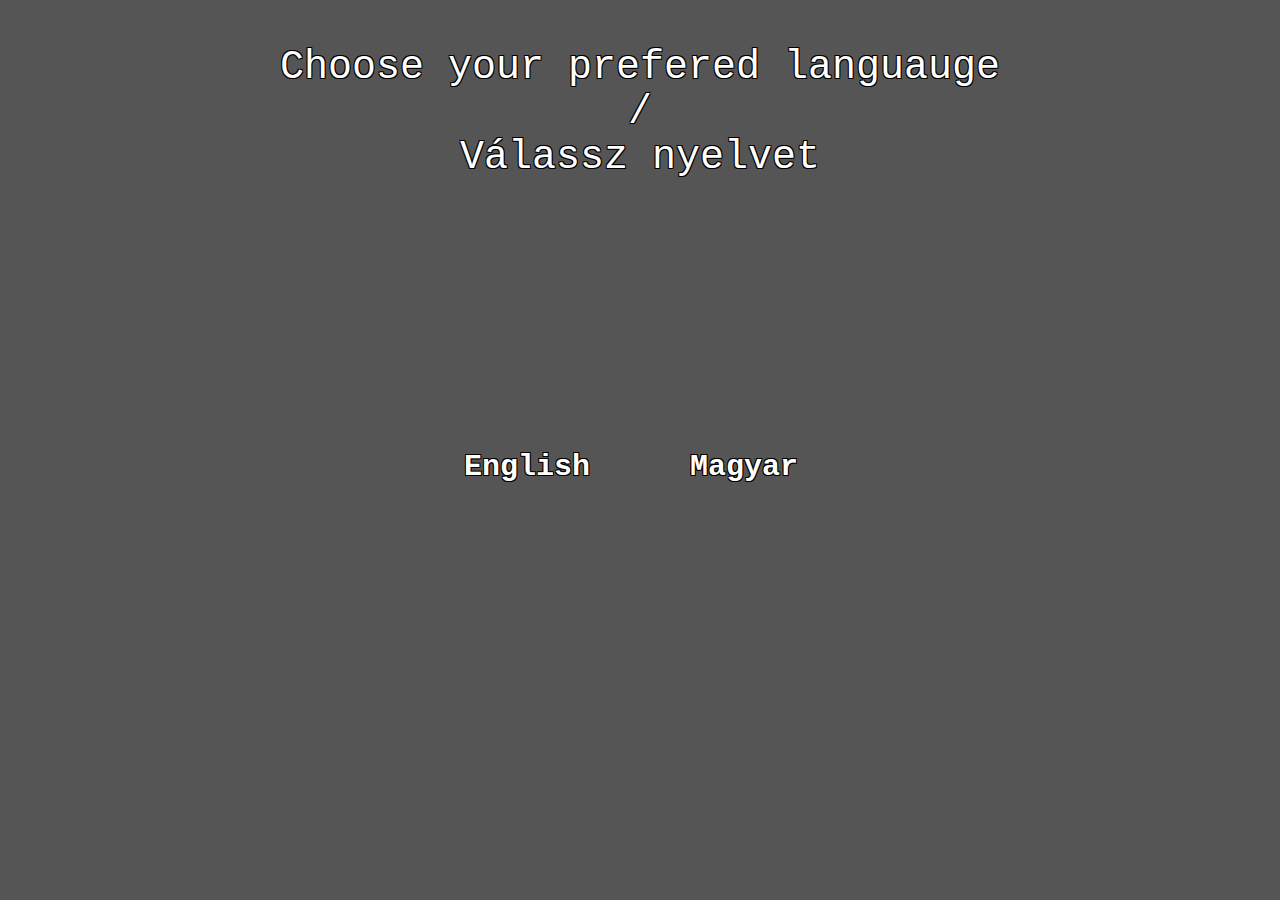
<file: index.html>
<!DOCTYPE html>
<html lang="en">
<head>
    <meta charset="UTF-8">
    <meta name="viewport" content="width=device-width, initial-scale=1.0">
    <title>Zagyvai Péter WebPortfolio</title>
    <link rel="stylesheet" href="styles/index.css">
</head>
<body>
    <div class="text">
        Choose your prefered languauge
        <br/>
        /
        <br/>
        Válassz nyelvet
    </div>
    <div class="eng" onmouseover="bgToUk()">
        <a href="cv_en.html">
            <div class="links" >
                English
            </div>
        </a>
    </div>
    <div class="hun" onmouseover="bgToHun()">
        <a href="cv_hu.html">
            <div class="links">
                Magyar
            </div>
        </a>
    </div>

    <!--script-->
    <script src="js/index.js"></script>

</body>
</html>
</file>
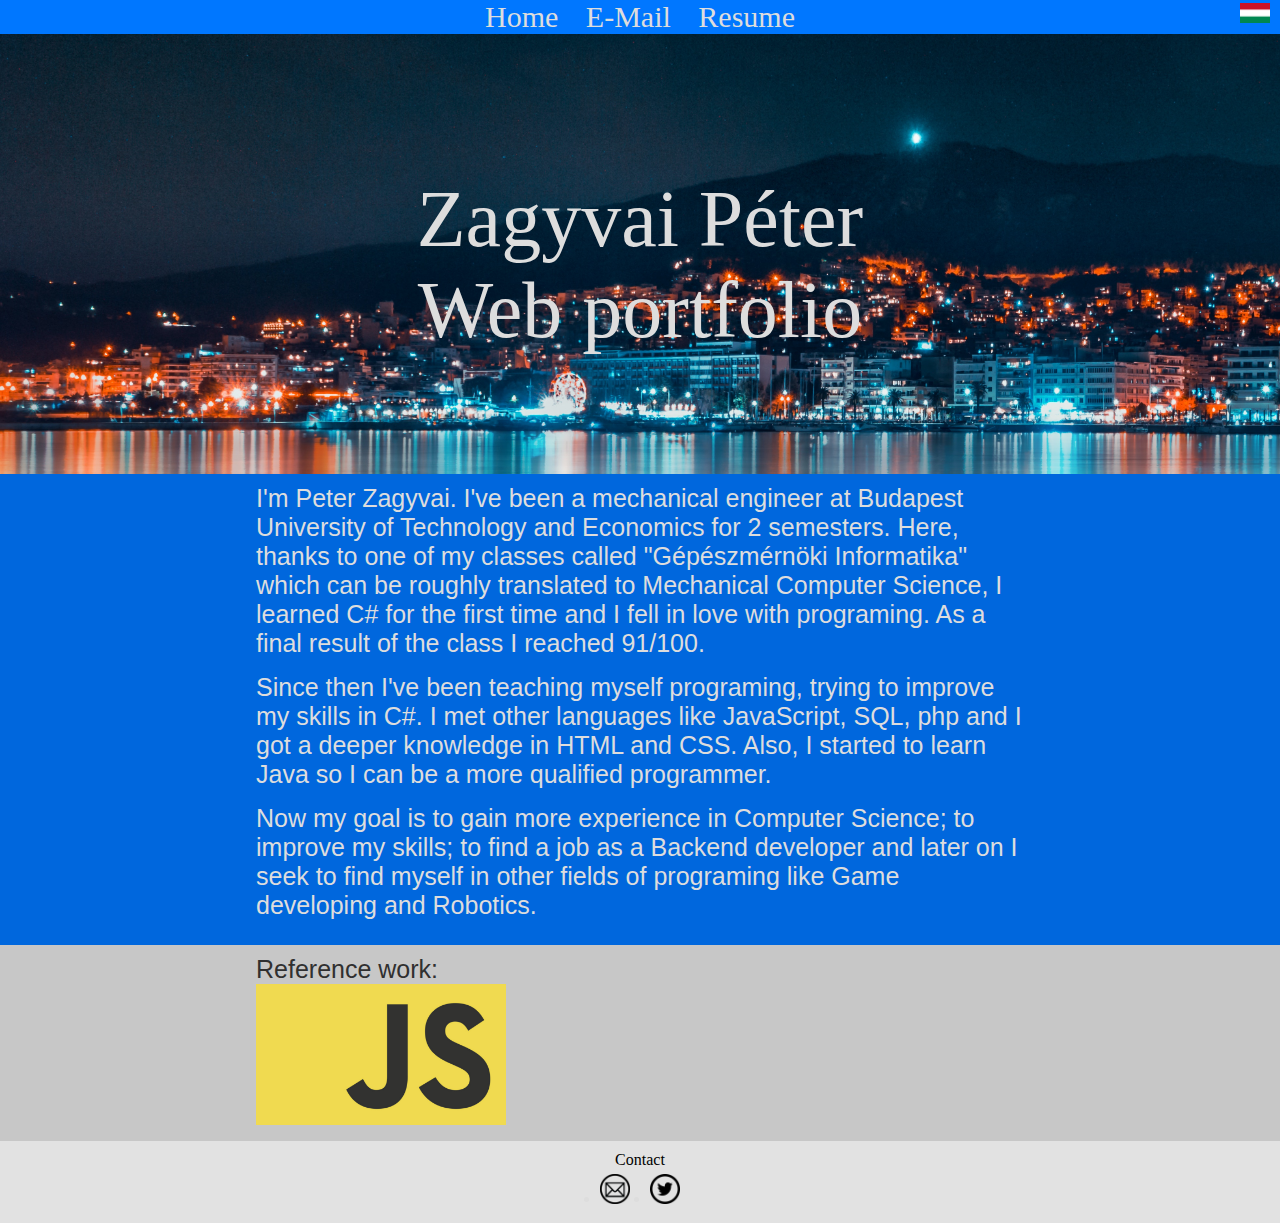
<file: cv_en.html>
<!DOCTYPE html>
<html lang="en">
<head>
    <meta charset="UTF-8">
    <meta name="viewport" content="width=device-width, initial-scale=1.0">
    <title>Zagyvai Péter portfolio EN</title>
    <link rel="stylesheet" href="styles/cv.css">
</head>
<body>
     <nav>
        <div class="navigation">
            <a href="cv_en.html">Home</a>
            <a href="mailto:zagyvaipeter@gmail.com">E-Mail</a>
            <a href="cv_en.pdf">Resume</a>     
        </div>
        <a id="change-to-other-language" href="cv_hu.html"><img src="images/hu_index.png" width="30px" /> </a>
    </nav>
    <header>
        Zagyvai Péter <br>
        Web portfolio
    </header>
    <main>
        <div class="content">
            <p>
                I'm Peter Zagyvai. I've been a mechanical engineer at Budapest University of Technology and Economics for 2 semesters.
                Here, thanks to one of my classes called "Gépészmérnöki Informatika" which can be roughly translated to Mechanical Computer Science, I learned C# for the first time and I fell in love with programing.
                As a final result of the class I reached 91/100.
            </p>
            <p>
                Since then I've been teaching myself programing, trying to improve my skills in C#. I met other languages like JavaScript, SQL, php and I got a deeper knowledge in HTML and CSS.
                 Also, I started to learn Java so I can be a more qualified programmer.
            </p>
            <p>
                Now my goal is to gain more experience in Computer Science; to improve my skills; to find a job as a Backend developer and later on I seek to find myself in other fields of programing like Game developing and Robotics.
            </p>
        </div>
        <div class="reference">
            Reference work: <br>
            <a href="pages/js_chalanges/js_challenges_en.html"><img width="250px" src="images/js.png"></a>
        </div>
    </main>
    <footer>
        Contact
        <ul>
            <li><a href="mailto:zagyvaipeter@gmail.com"><img width="30px" src="images/email.png" alt=""></a></li>
            <li><a href="https://twitter.com/IamPetor"><img width="30px" src="images/twitter.png" alt=""></a></li>
        </ul>
    </footer>
</body>
</html>
</file>
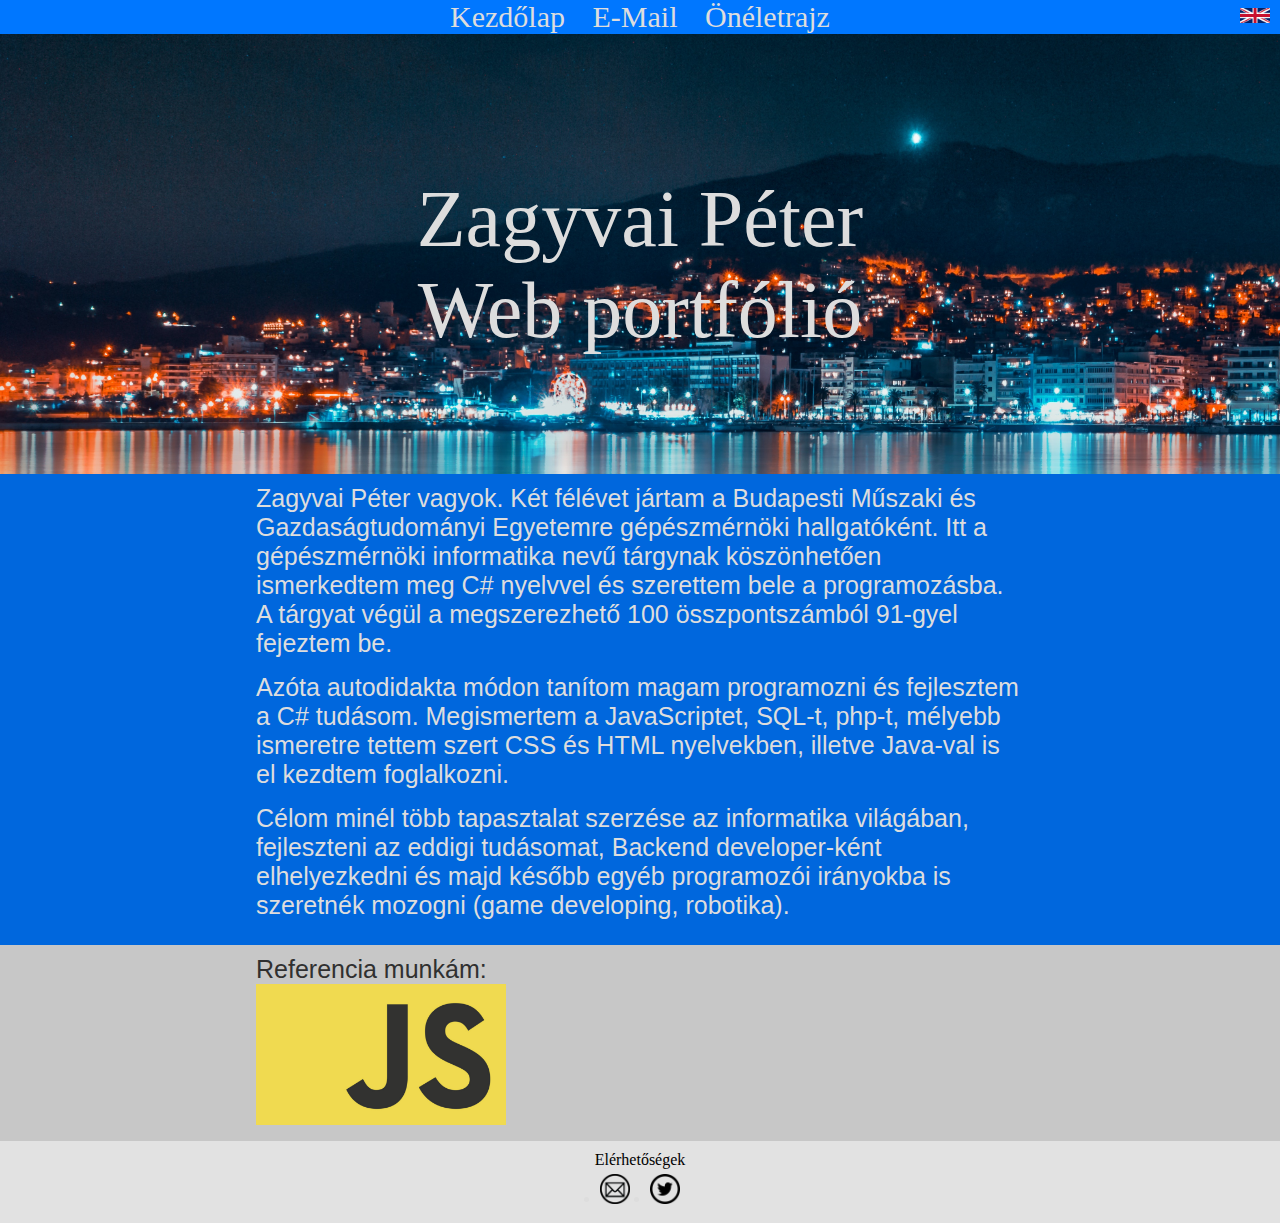
<file: cv_hu.html>
<!DOCTYPE html>
<html lang="en">
<head>
    <meta charset="UTF-8">
    <meta name="viewport" content="width=device-width, initial-scale=1.0">
    <title>Zagyvai Péter portfolio HU</title>
    <link rel="stylesheet" href="styles/cv.css">
</head>
<body>
     <nav>
        <div class="navigation">
            <a href="cv_hu.html">Kezdőlap</a>
            <a href="mailto:zagyvaipeter@gmail.com">E-Mail</a>
            <a href="cv.pdf">Önéletrajz</a>     
        </div>
        <a id="change-to-other-language" href="cv_en.html"><img src="images/uk_index.png" width="30px" /> </a>
    </nav>
    <header>
        Zagyvai Péter <br>
        Web portfólió
    </header>
    <main>
        <div class="content">
            <p>
                Zagyvai Péter vagyok. Két félévet jártam a Budapesti Műszaki és Gazdaságtudományi Egyetemre gépészmérnöki hallgatóként.
                Itt a gépészmérnöki informatika nevű tárgynak köszönhetően ismerkedtem meg C# nyelvvel és szerettem bele a programozásba.
                A tárgyat végül a megszerezhető 100 összpontszámból 91-gyel fejeztem be.
            </p>
            <p>
                Azóta autodidakta módon tanítom magam programozni és fejlesztem a C# tudásom. Megismertem a JavaScriptet, SQL-t, php-t,
                mélyebb ismeretre tettem szert CSS és HTML nyelvekben, illetve Java-val is el kezdtem foglalkozni.
            </p>
            <p>
                Célom minél több tapasztalat szerzése az informatika világában, fejleszteni az eddigi tudásomat,
                 Backend developer-ként elhelyezkedni és majd később egyéb programozói irányokba is szeretnék mozogni (game developing, robotika).
            </p>
        </div>
        <div class="reference">
            Referencia munkám: <br>
            <a href="pages/js_chalanges/js_challenges_hu.html"><img width="250px" src="images/js.png"></a>
        </div>
    </main>
    <footer>
        Elérhetőségek
        <ul>
            <li><a href="mailto:zagyvaipeter@gmail.com"><img width="30px" src="images/email.png" alt=""></a></li>
            <li><a href="https://twitter.com/IamPetor"><img width="30px" src="images/twitter.png" alt=""></a></li>
        </ul>
    </footer>
</body>
</html>
</file>
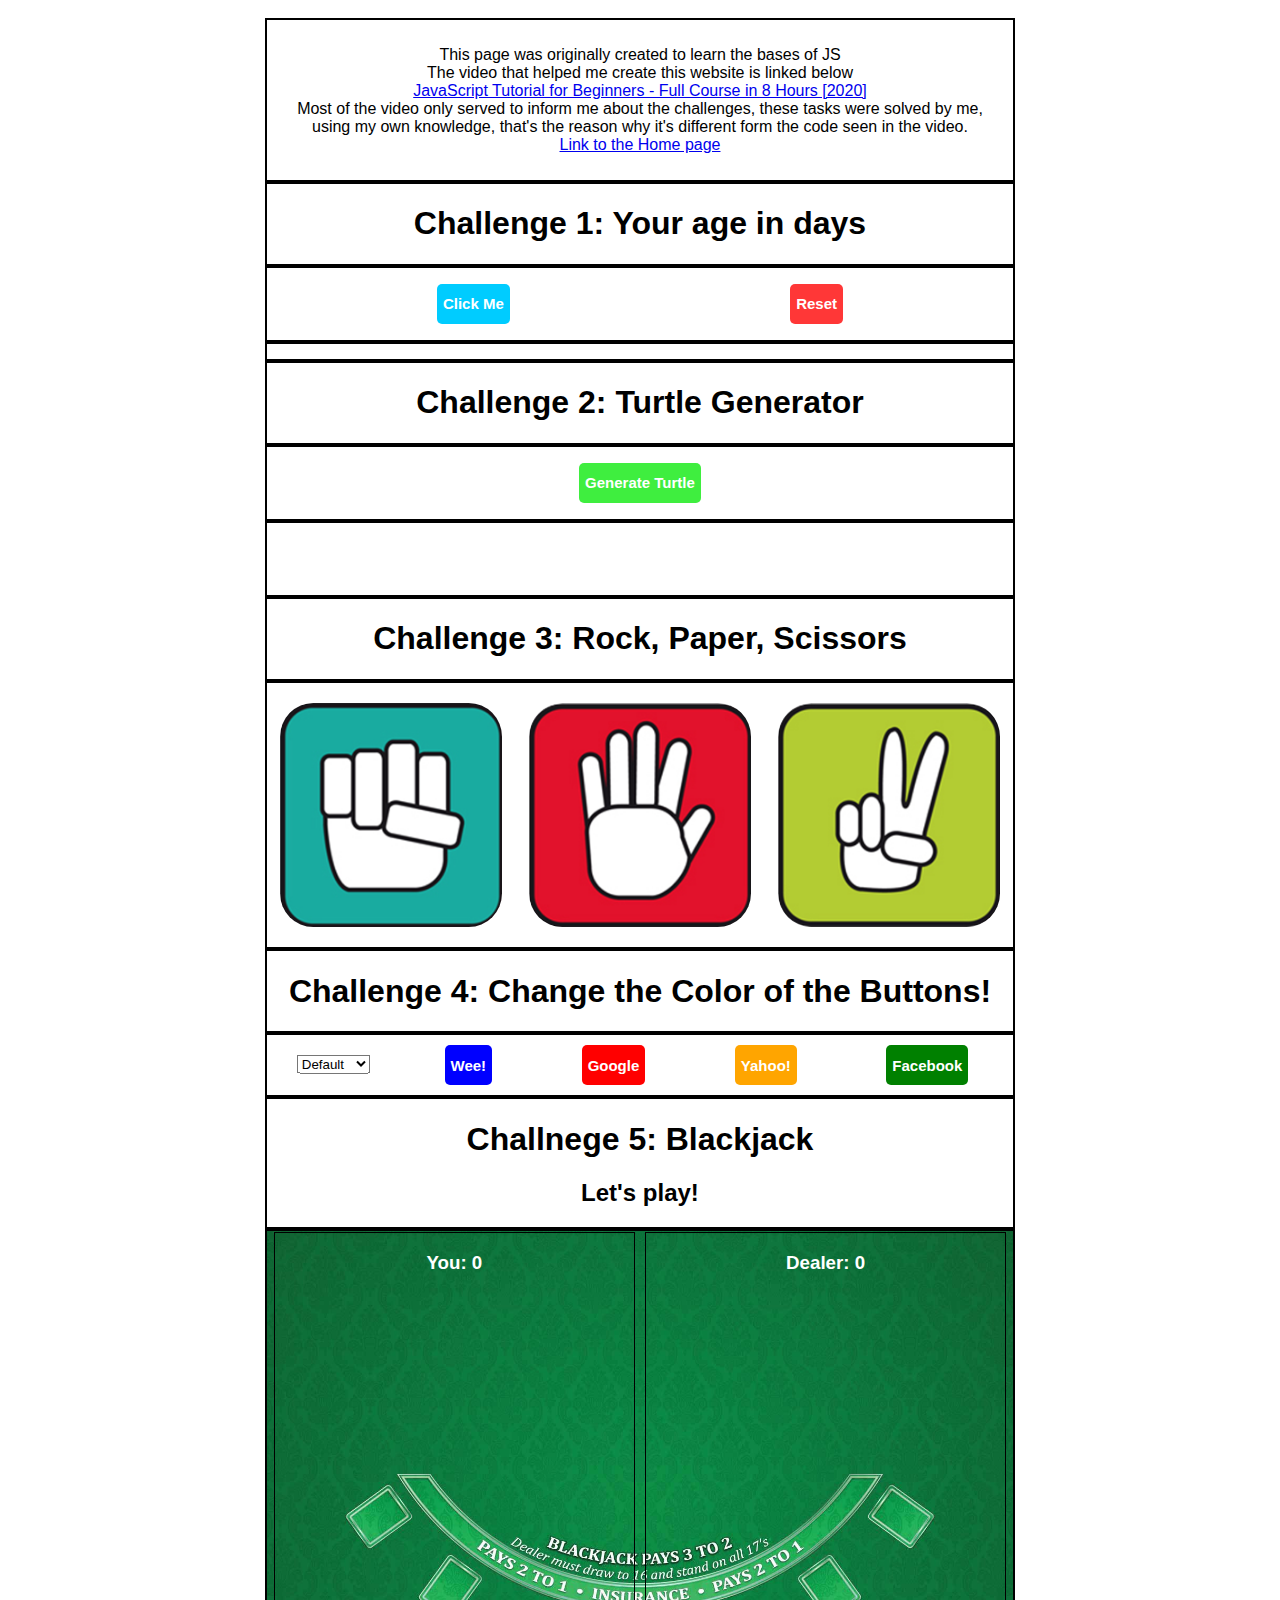
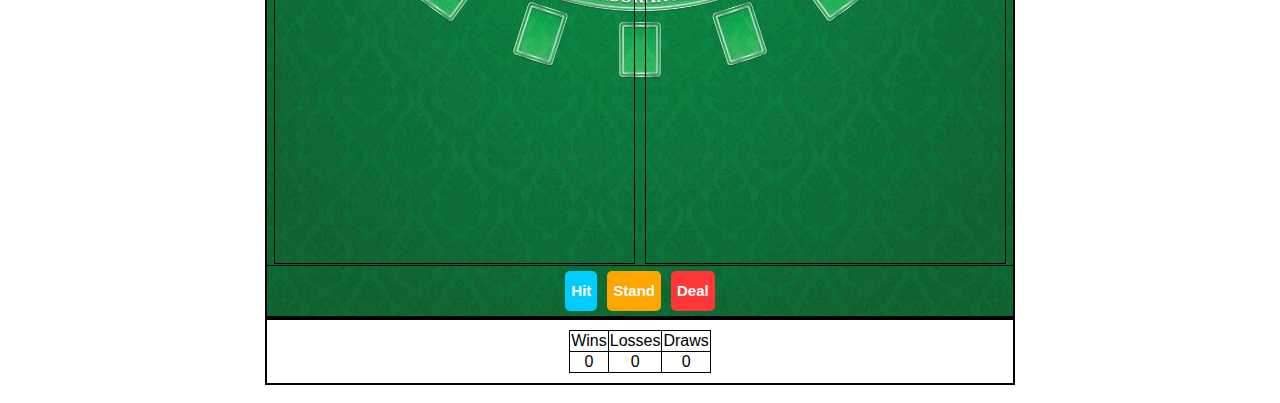
<file: pages/js_chalanges/js_challenges_en.html>
<!DOCTYPE html>
<html lang="en">
<head>
    <meta charset="UTF-8">
    <meta name="viewport" content="width=device-width, initial-scale=1.0">
    <title>JS Chalenges</title>
    <link rel="stylesheet" href="style.css">
    <link rel="shortcut icon" href="favicon/favicon.ico" type="image/x-icon">
</head>
<body>
    
    <div>
        <p id="pre">
        This page was originally created to learn the bases of JS <br>
        The video that helped me create this website is linked below<br>
        <a href="https://www.youtube.com/watch?v=Qqx_wzMmFeA&t=22132s">JavaScript Tutorial for Beginners - Full Course in 8 Hours [2020]</a> <br>
        Most of the video only served to inform me about the challenges, these tasks were solved by me, using my own knowledge, that's the reason why it's different form the code seen in the video. <br>
        <a href="../../cv_hu.html">Link to the Home page</a>        
        </p>
    </div>        
    
    <!--challenge 1:-->
    <div>
        <h1>Challenge 1: Your age in days</h1>
    </div>
    <div class="buttons">
        <ul>
            <li><button id="birthDayButton">Click Me</button></li>
            <li><button id="birthDayReset">Reset</button></li>
        </ul>
    </div>
    <div class="first-challenge-parent-selection">
        <div id="ageResult"></div>
    </div>

    <!--challenge 2:-->

    <div>
        <h1>Challenge 2: Turtle Generator</h1>
    </div>
    <div class="buttons">
        <ul>
            <li><button id="catGeneratorButton">Generate Turtle</button></li>
        </ul>
    </div>
    <div>
        <ul id="generatedCatsList"></ul>
    </div>

    <!--Challenge 3:-->

    <div>
        <h1>Challenge 3: Rock, Paper, Scissors</h1>
    </div>
    <div>
        <div class="rock-paper-scissors" id="rpsStart">
            <img id="rock" src="img/rock.png" alt="" onclick="rpsGame(this)">
            <img src="img/paper.png" alt="" id="paper" onclick="rpsGame(this)">
            <img src="img/scissors.png" alt="" id="scissors" onclick="rpsGame(this)"> 
        </div>
        <div id="rpsResult" class=" hide"></div>
    </div>

    <!--Challenge 4:-->

    <div>
        <h1>Challenge 4: Change the Color of the Buttons!</h1>
    </div>
    <div class="flex-box">
        <form action="">
            <select name="backdrop" id="background" onchange="buttonColorChange(this)">
                <option value="default">Default</option>
                <option value="red">Red</option>
                <option value="green">Green</option>
                <option value="orange">Yellow</option>
                <option value="blue">Blue</option>
                <option value="violet">Violet</option>
                <option value="random">Random</option>
            </select>
        </form>
        <button style="background: blue;" onclick="colorChanger('random',document.getElementsByTagName('button'))">Wee!</button>
        <button style="background: red;" onclick="dealingcardSFX.play()">Google</button>
        <button style="background: orange;">Yahoo!</button>
        <button style="background: green;">Facebook</button>
    </div>

    <!--Challenge 5:-->

    <div id="blackjack">
        <h1>Challnege 5: Blackjack</h1>
        <h2>Let's play</h2>
    </div>
    <div class="blackjack">
        <div class="bj-left">
            <h3>You: 0</h3>
            <img src="" alt="">
        </div>
        <div class="bj-right">
            <h3>Dealer: 0</h3>
        </div>
        <div class="bj-buttons">
            <ul>
                <li><button id="bjHit">Hit</button></li>
                <li><button id="bjStand">Stand</button></li>
                <li><Button id="bjDeal">Deal</Button></li>
            </ul>
        </div>
    </div>
    <div>
            <table id='bjTable'>
                <tr>
                    <td>Wins</td>
                    <td>Losses</td>
                    <td>Draws</td>
                </tr>
                <tr>
                    <td id="bjWins">0</td>
                    <td id="bjLosses">0</td>
                    <td id="bjDraws">0</td>
                </tr>
            </table>
    </div>

    <!--SCRIPT-->
    <script src="index_script.js"></script>
</body>
</html>
</file>
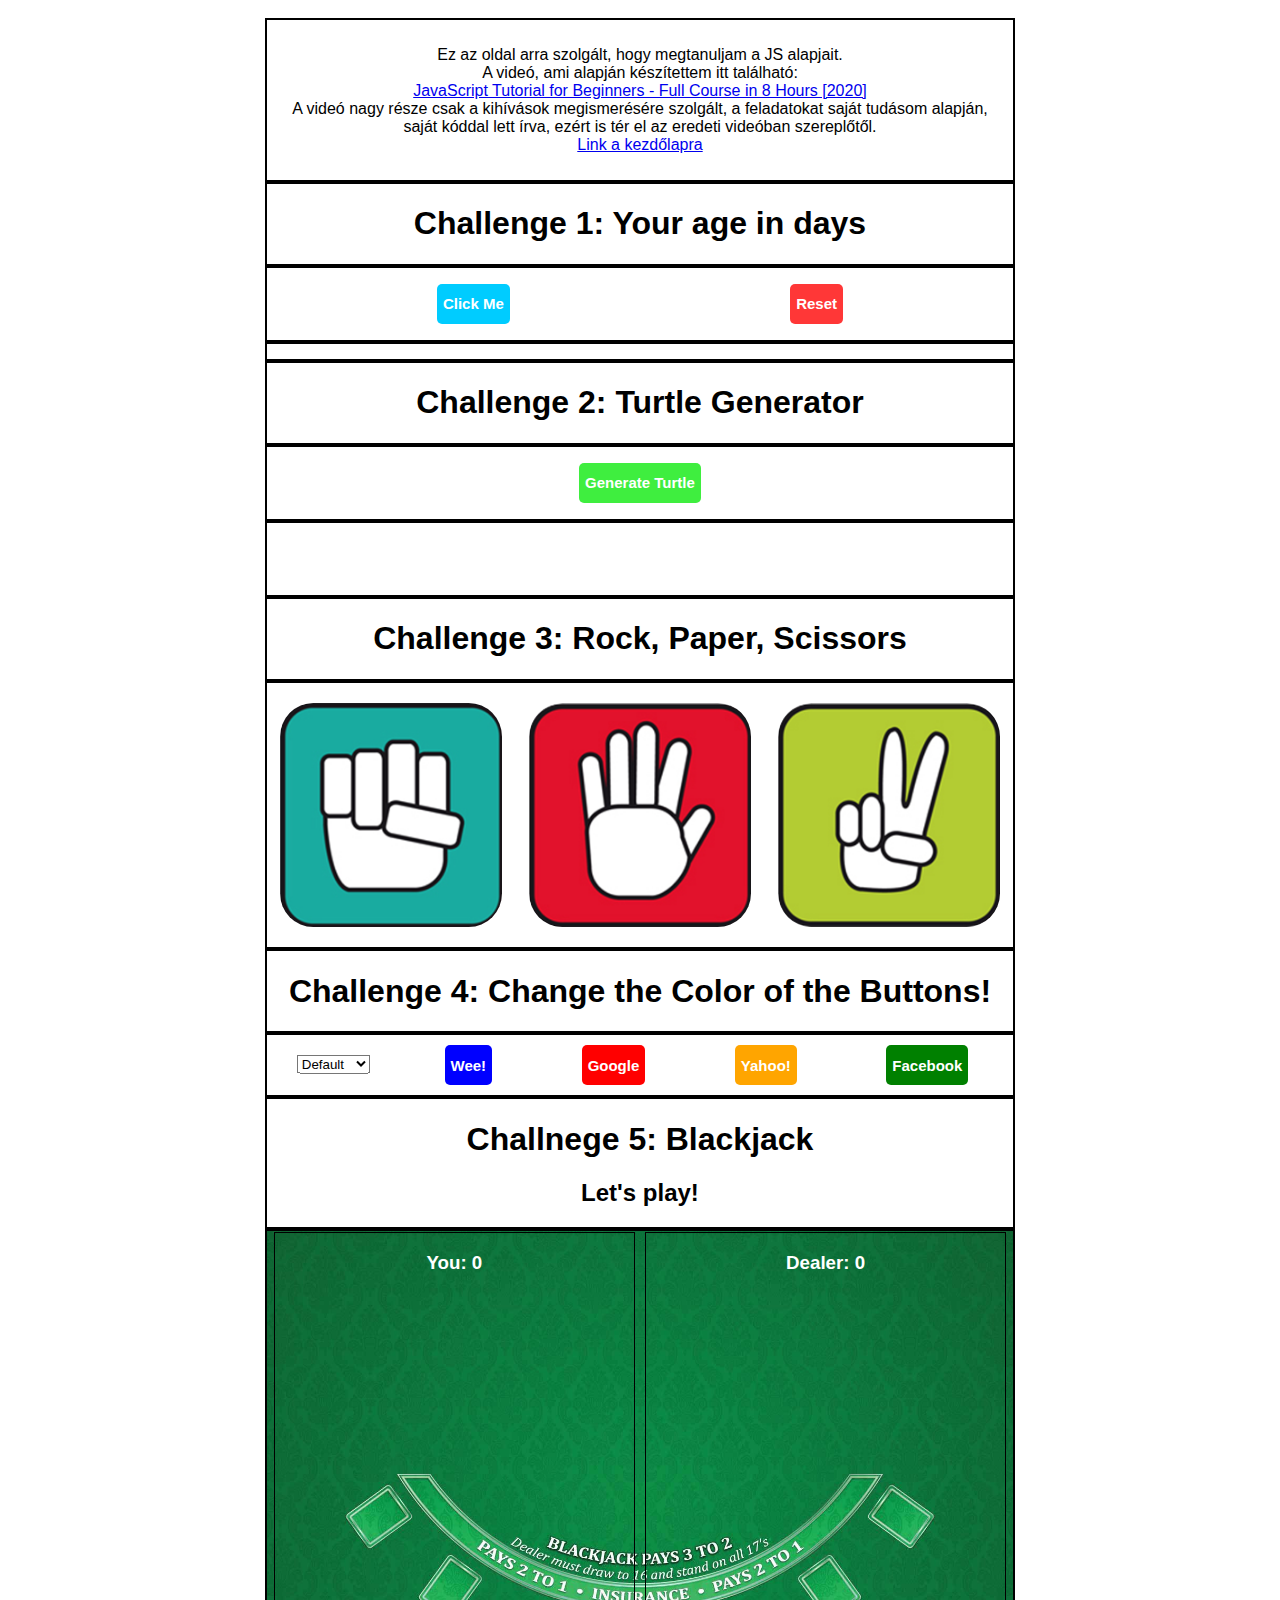
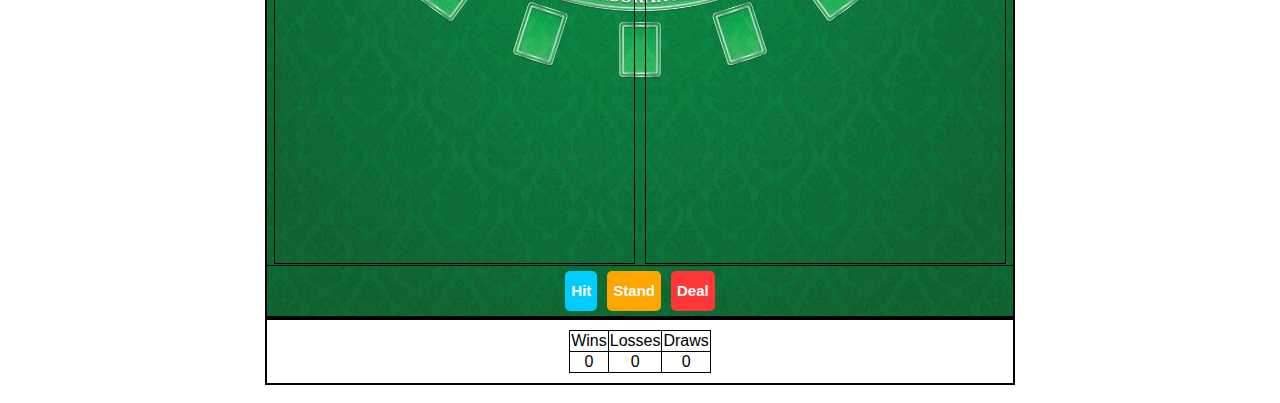
<file: pages/js_chalanges/js_challenges_hu.html>
<!DOCTYPE html>
<html lang="en">
<head>
    <meta charset="UTF-8">
    <meta name="viewport" content="width=device-width, initial-scale=1.0">
    <title>JS Chalenges</title>
    <link rel="stylesheet" href="style.css">
    <link rel="shortcut icon" href="favicon/favicon.ico" type="image/x-icon">
</head>
<body>
    
    <div>
        <p id="pre">
        Ez az oldal arra szolgált, hogy megtanuljam a JS alapjait. <br>
        A videó, ami alapján készítettem itt található: <br>
        <a href="https://www.youtube.com/watch?v=Qqx_wzMmFeA&t=22132s">JavaScript Tutorial for Beginners - Full Course in 8 Hours [2020]</a> <br>
        A videó nagy része csak a kihívások megismerésére szolgált, a feladatokat saját tudásom alapján, saját kóddal lett írva, ezért is tér el az eredeti videóban szereplőtől. <br>
        <a href="../../cv_hu.html">Link a kezdőlapra</a>        
        </p>
    </div>        
    
    <!--challenge 1:-->
    <div>
        <h1>Challenge 1: Your age in days</h1>
    </div>
    <div class="buttons">
        <ul>
            <li><button id="birthDayButton">Click Me</button></li>
            <li><button id="birthDayReset">Reset</button></li>
        </ul>
    </div>
    <div class="first-challenge-parent-selection">
        <div id="ageResult"></div>
    </div>

    <!--challenge 2:-->

    <div>
        <h1>Challenge 2: Turtle Generator</h1>
    </div>
    <div class="buttons">
        <ul>
            <li><button id="catGeneratorButton">Generate Turtle</button></li>
        </ul>
    </div>
    <div>
        <ul id="generatedCatsList"></ul>
    </div>

    <!--Challenge 3:-->

    <div>
        <h1>Challenge 3: Rock, Paper, Scissors</h1>
    </div>
    <div>
        <div class="rock-paper-scissors" id="rpsStart">
            <img id="rock" src="img/rock.png" alt="" onclick="rpsGame(this)">
            <img src="img/paper.png" alt="" id="paper" onclick="rpsGame(this)">
            <img src="img/scissors.png" alt="" id="scissors" onclick="rpsGame(this)"> 
        </div>
        <div id="rpsResult" class=" hide"></div>
    </div>

    <!--Challenge 4:-->

    <div>
        <h1>Challenge 4: Change the Color of the Buttons!</h1>
    </div>
    <div class="flex-box">
        <form action="">
            <select name="backdrop" id="background" onchange="buttonColorChange(this)">
                <option value="default">Default</option>
                <option value="red">Red</option>
                <option value="green">Green</option>
                <option value="orange">Yellow</option>
                <option value="blue">Blue</option>
                <option value="violet">Violet</option>
                <option value="random">Random</option>
            </select>
        </form>
        <button style="background: blue;" onclick="colorChanger('random',document.getElementsByTagName('button'))">Wee!</button>
        <button style="background: red;" onclick="dealingcardSFX.play()">Google</button>
        <button style="background: orange;">Yahoo!</button>
        <button style="background: green;">Facebook</button>
    </div>

    <!--Challenge 5:-->

    <div id="blackjack">
        <h1>Challnege 5: Blackjack</h1>
        <h2>Let's play</h2>
    </div>
    <div class="blackjack">
        <div class="bj-left">
            <h3>You: 0</h3>
            <img src="" alt="">
        </div>
        <div class="bj-right">
            <h3>Dealer: 0</h3>
        </div>
        <div class="bj-buttons">
            <ul>
                <li><button id="bjHit">Hit</button></li>
                <li><button id="bjStand">Stand</button></li>
                <li><Button id="bjDeal">Deal</Button></li>
            </ul>
        </div>
    </div>
    <div>
            <table id='bjTable'>
                <tr>
                    <td>Wins</td>
                    <td>Losses</td>
                    <td>Draws</td>
                </tr>
                <tr>
                    <td id="bjWins">0</td>
                    <td id="bjLosses">0</td>
                    <td id="bjDraws">0</td>
                </tr>
            </table>
    </div>

    <!--SCRIPT-->
    <script src="index_script.js"></script>
</body>
</html>
</file>
<file: styles/index.css>
*{
    font-family: 'Courier New', Courier, monospace;
    margin: 0;
    padding: 0;
    text-shadow: -1px -1px 0 #000, 1px -1px 0 #000, 1px 1px 0 #000, -1px 1px 0 #000;
}

.hun{
    text-align: left;
    padding-left: 50px;
}

.eng{
    text-align: right;
    padding-right: 50px;
}

.text{
    color: white;
    font-size: 40px;
    grid-column: 1/3;
    text-align: center;
    padding-top: 5vh;
}

.links{
    color: white;
    font-size: 30px;
    font-weight: bold;
    margin-top: 30vh;
}

.links:hover{
    color: grey;
    font-size: 32px
}

a{
    text-decoration: none;
}

body{
    background-color: rgb(85, 85, 85);
    display: grid;
    grid-template-columns: 1fr 1fr;
    grid-template-rows: 20vh 80vh;
    background-size: 100vw 100vh;
}
</file>
<file: styles/cv.css>
*{
    color: rgb(221, 221, 221);
    margin: 0px;
    padding: 0px;
}

body{
    text-align: center;
    background-image: url('../images/bg.jpg');
    background-repeat: no-repeat;
    background-attachment: fixed;
    background-position-y: -50px;
    background-size: 1920px auto;
}

nav{
    background-color: rgb(0, 119, 255);
    font-size: 30px;
    font-family: 'Century Gothic';
    font-weight: lighter;
}

nav a{
    color: rgb(221, 221, 221);
    text-decoration: none;
}

nav .navigation a{
    margin: 0px 10px;
}

nav a:hover{
    text-decoration: underline;
    
}

#change-to-other-language{
    position: absolute;
    right: 10px;
    top: -4px;
}

header{
    font-size:  80px;
    height: 300px;
    padding-top: 140px
}

main{
    background-color: rgb(0, 103, 221);
    font-family: "Source Sans Pro","Helvetica Neue",Helvetica,Arial,sans-serif;
    font-size: 25px;
    text-align: start;
}

main .content{
    padding: 10px 20vw;
}

main .reference{
    color: rgb(48, 48, 48);
    background-color: rgb(199, 199, 199);
    padding: 10px 20vw;
}

main .reference img:hover{
    background-color: white;
    opacity: 0.8;
}

main p{
    margin-bottom: 15px;
}

footer{
    background-color: rgb(226, 226, 226);
    color: black;
    padding: 10px;
}

footer ul{
    display: flex;
    margin: 5px auto ;
    width: 100px;
}

footer ul li{
    margin: auto;
}
</file>
<file: pages/js_chalanges/style.css>
/* General Stufs */
#pre{
    padding: 10px;
}

*{
    font-family: Arial, Helvetica, sans-serif;
}
body{
    padding: 10px;
}

div{
    display: block;
    margin: auto;
    width: 60%;
    border: black solid 2px;
    text-align: center;
}
.buttons ul{
    display: flex;
    list-style: none;
    padding: 0px 30px;
}
.buttons li{
    margin: auto;
}
button{
    margin: 0;
    border: none;
    border-radius: 5px;
    color: white;
    font-size: 15px;
    font-weight: bold;
    height: 40px;
    background-color: black;
}

table{
    margin: 10px auto;
    border-collapse: collapse;
}

tr, td{
    border: 1px solid black;
}

td{
    text-align: center;
}

/*Challenge 1*/

#birthDayButton{
    background-color: rgb(0, 204, 255);
}

#birthDayReset{
    background-color: rgb(255, 55, 55);
}

#ageResult{
    border: none;
    font-weight: bold;
    margin: 15px auto;
}

/*Challenge 2*/

#catGeneratorButton{
    background-color: rgb(63, 238, 63);
}

#generatedCatsList{
    list-style: none;
    padding: 20px;
    display: flex;
    flex-direction: row;
    flex-wrap: wrap;
}

#generatedCatsList li{
    margin: auto;
    padding: 10px;
    width: 200px;
}

#generatedCatsList li img{

    width: 200px;
    box-shadow: black 0px 0px 15px;
}

/*Challenge 3*/

.rock-paper-scissors{
    width: 100%;
    border: none;
    display: flex;
    flex-direction: row;
    padding: 0;
}

.rock-paper-scissors img{
    width: 30%;
    margin: 20px auto;
    padding: 0;
    border-radius: 15%;
}

.rock-paper-scissors img:hover{
    box-shadow: blue 0 0 15px;
}

#rpsResult{
    width: 100%;
    border: none;
    display: flex;
    flex-wrap: wrap;
}

#rpsResult img, #rpsResult h1{
    margin: auto;
    width: 30%;
    padding: 0;
    border-radius: 15%;
}

.rpsRestartButton{
    border: none;
    width: 100%;
    margin:0;
    padding: 0;
}

#rpsRestart{
    background-color: rgb(255, 55, 55);
    margin: auto;
    margin-top: 30px;
    width: 30%;
}

@media screen and (min-width: 1270px){
    #rpsResult img, #rpsResult h1{
        width: 222px;
    }
    .rock-paper-scissors img{
        width: 222px;
    }
    #rpsRestart{
        background-color: rgb(255, 55, 55);
        margin: auto;
        margin-top: 30px;
        width: 222px;
    }
}

.rpsWinner{
    box-shadow: green 0 0 15px;
}

.rpsLoser{
    box-shadow: red 0 0 15px;
}

.rpsTie{
    box-shadow: blue 0 0 15px;
}

.hide{
    display: none;
}

/*challenge 4:*/

.flex-box{
    display: flex;
    flex-wrap: wrap;
    margin: auto;
}
.flex-box select{
    margin: 10px 30px;
    transform: translate(0, 50%);
}
.flex-box button{
    margin: 10px auto;
}

/*Chellenge 5:*/

#bjHit{
    background-color: rgb(0, 204, 255);
}

#bjStand{
    background-color:  orange;
}

#bjDeal{
    background-color: rgb(255, 55, 55);
}

.bj-buttons{
    width: 100%;
    border: none;
    border-top: 1px solid black;
}
.bj-buttons ul{
    margin: auto;
    display: inline-flex;
    list-style: none;
    padding: 0;
}

.bj-buttons li{
    margin: 5px;
}

.blackjack{
    color: white;
    display: flex;
    flex-wrap: wrap;
    background-image: url(img/blackjack_table.jpg);
    background-size: 120vh;
    background-position: center;
}

.bj-left{
    border: solid black 1px;
    height: 70vh;
    margin: 1px 0;
    margin-left: 1%;
    width: 48%;
}
.bj-right{
    border: solid black 1px;
    height: 70vh;
    margin-right: 1%;
    width: 48%;
}

.bj-left, .bj-right{
    overflow: hidden;
}

@keyframes cardAnimation{
    0% {
        transform: translateX(300px);
    }
    100%{
        transform: translateX(0);
    }
}

.cards{
    width: 100px;
    margin:2px;
    border-radius: 5px;
    animation-duration: 700ms;
}

@media screen and (max-width: 930px){
    .cards{
        width: 90px;
    }
}
@media screen and (max-width: 824px){
    .cards{
        width: 70px;
    }
}

@media screen and (max-width: 577px){
    .cards{
        width: 60px;
    }
}
</file>
